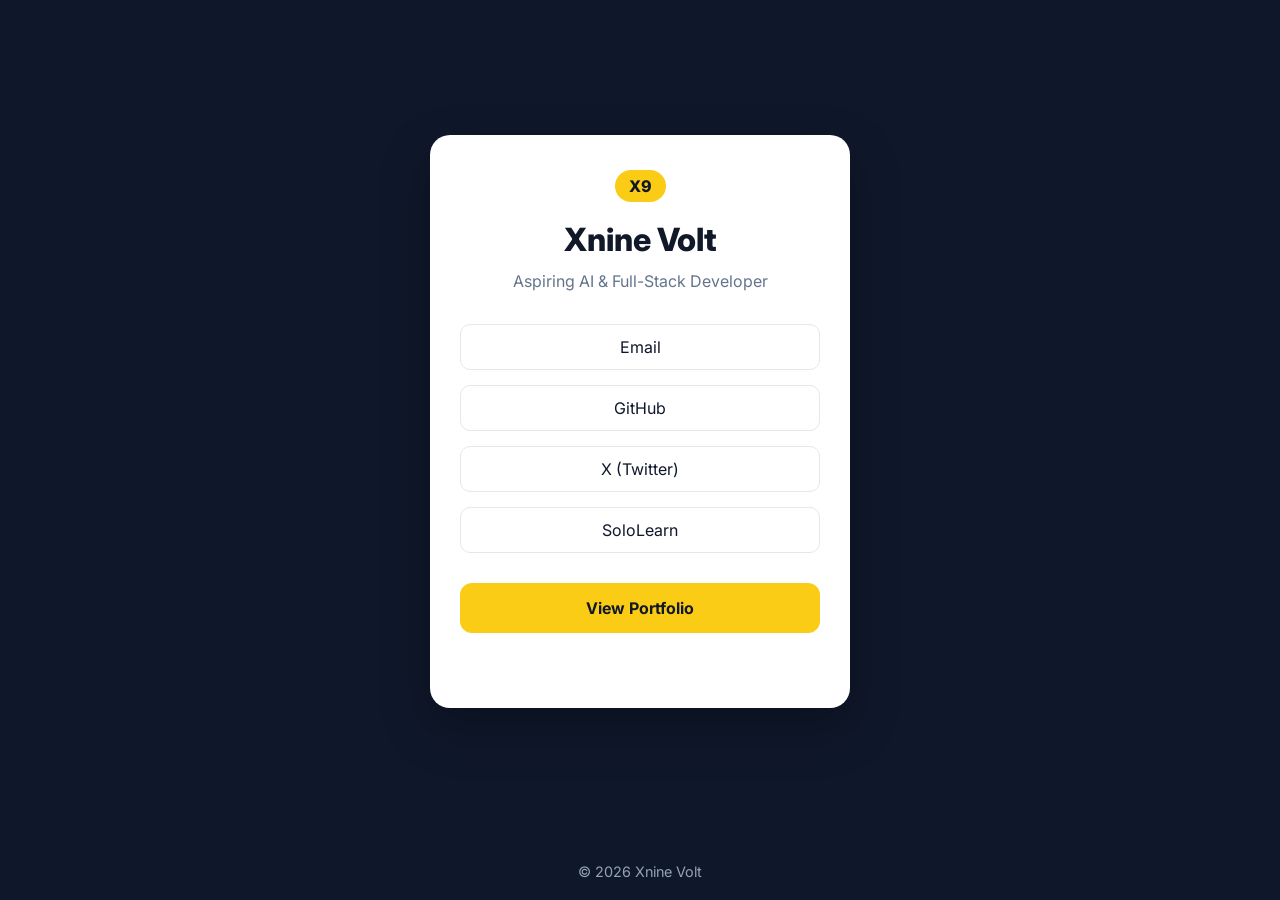
<file: index.html>
<!DOCTYPE html>
<html lang="en">

<head>
    <meta charset="UTF-8">
    <meta name="viewport" content="width=device-width, initial-scale=1.0">

    <title>X9Card</title>

    <link rel="stylesheet" href="style.css">

    <link href="https://fonts.googleapis.com/css2?family=Inter:wght@400;600;800&display=swap" rel="stylesheet">
</head>

<body>

    <main class="container">

        <section class="card">

            <span class="badge">X9</span>

            <h1>Xnine Volt</h1>

            <p class="role">
                Aspiring AI & Full-Stack Developer
            </p>

            <div class="links">

                <a href="mailto:davidx9volt@gmail.com">
                    Email
                </a>

                <a href="https://github.com/X9Volt" target="_blank">
                    GitHub
                </a>

                <a href="https://x.com/x9volt" target="_blank">
                    X (Twitter)
                </a>

                <a href="https://www.sololearn.com/profile/35842480/?ref=app" target="_blank">
                    SoloLearn
                </a>

            </div>

            <a
                class="portfolio-btn"
                href="https://xnine-portfolio.vercel.app/"
                target="_blank">

                View Portfolio

            </a>
            
            <p id="status"></p>

        </section>

    </main>

    <footer>

        <p>© 2026 Xnine Volt</p>

    </footer>
    
    <script src="script.js">
    </script>

</body>

</html>
</file>
<file: style.css>
*{
    margin:0;
    padding:0;
    box-sizing:border-box;
}

body{
    min-height:100vh;
    background:#0f172a;
    font-family:"Inter",sans-serif;
    color:#fff;

    display:flex;
    flex-direction:column;
}

.container{
    flex:1;

    display:flex;
    justify-content:center;
    align-items:center;

    padding:20px;
}

.card{
    width:100%;
    max-width:420px;

    background:#ffffff;
    color:#111827;

    border-radius:20px;

    padding:35px 30px;

    text-align:center;

    box-shadow:0 20px 50px rgba(0,0,0,.25);

    transition:.3s;
}

.card:hover{
    transform:translateY(-6px);
}

.badge{

    display:inline-block;

    background:#facc15;

    color:#111827;

    font-weight:800;

    padding:6px 14px;

    border-radius:999px;

    margin-bottom:18px;

}

h1{

    font-size:2rem;

    font-weight:800;

}

.role{

    color:#64748b;

    margin-top:10px;

    margin-bottom:30px;

    line-height:1.6;

}

.links{

    display:flex;

    flex-direction:column;

    gap:15px;

    margin-bottom:30px;

}

.links a{

    text-decoration:none;

    color:#0f172a;

    padding:12px;

    border:1px solid #e5e7eb;

    border-radius:10px;

    transition:.2s;

}

.links a:hover{

    background:#f8fafc;

    transform:translateX(4px);

}

.portfolio-btn{

    display:block;

    background:#facc15;

    color:#111827;

    text-decoration:none;

    font-weight:700;

    padding:15px;

    border-radius:12px;

    transition:.2s;

}

.portfolio-btn:hover{

    background:#fde047;

    transform:translateY(-2px);

}

footer{

    text-align:center;

    padding:20px;

    color:#94a3b8;

    font-size:.9rem;

}

#status{
    margin-top:20px;
    color:#64748b;
    font-size:.9rem;
    min-height:20px;
}
</file>
